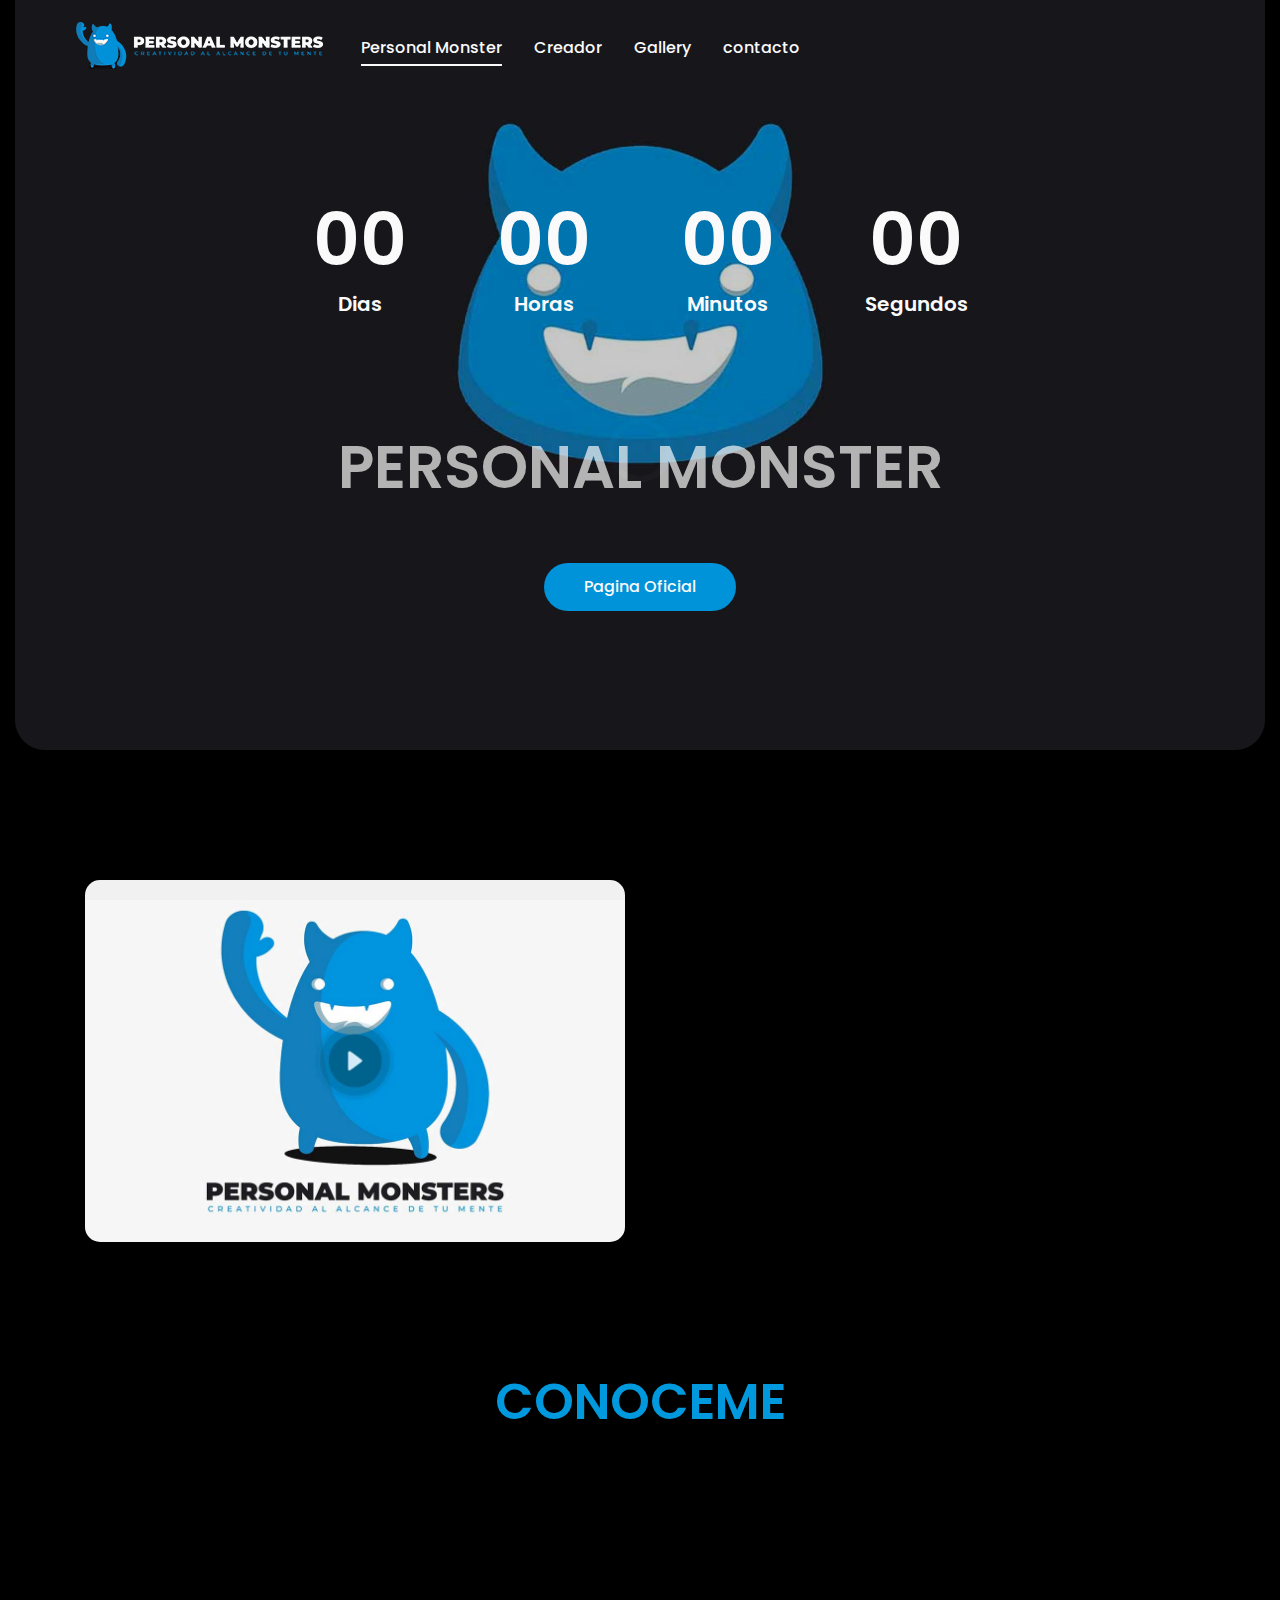
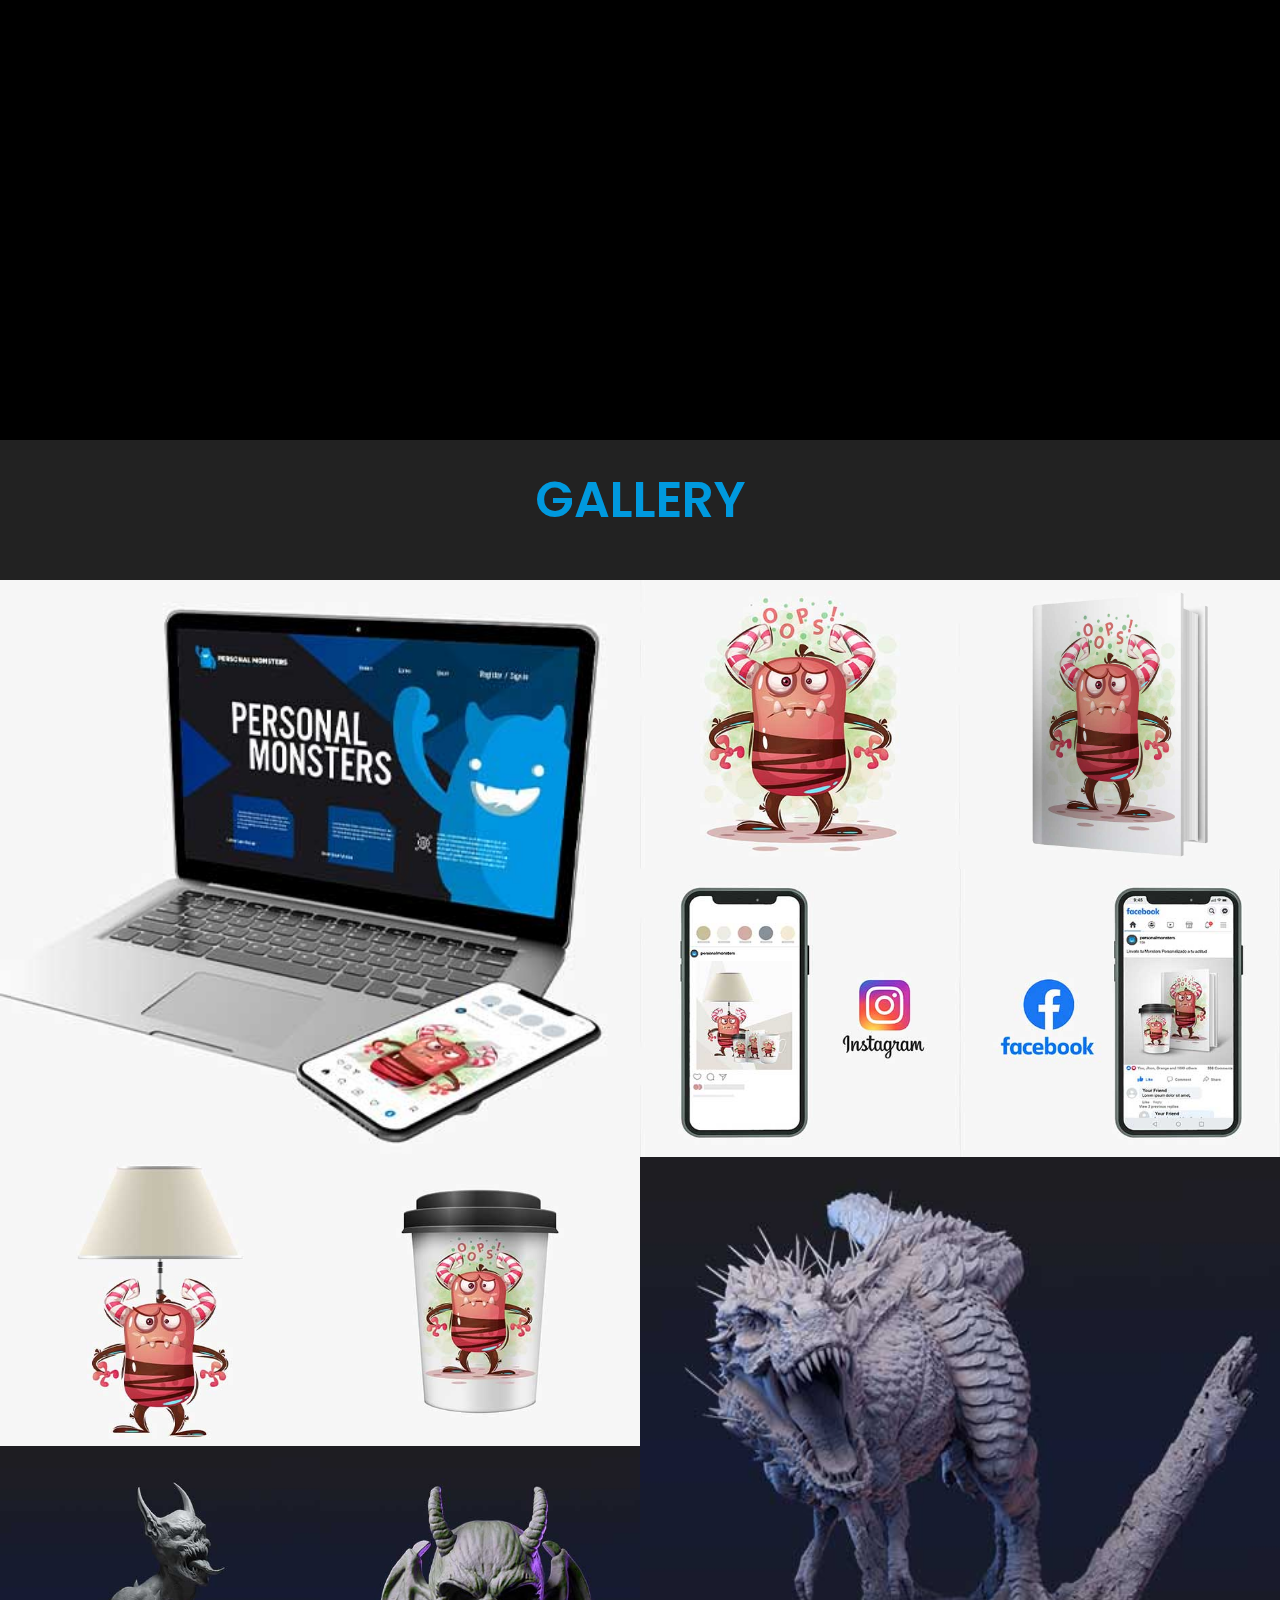
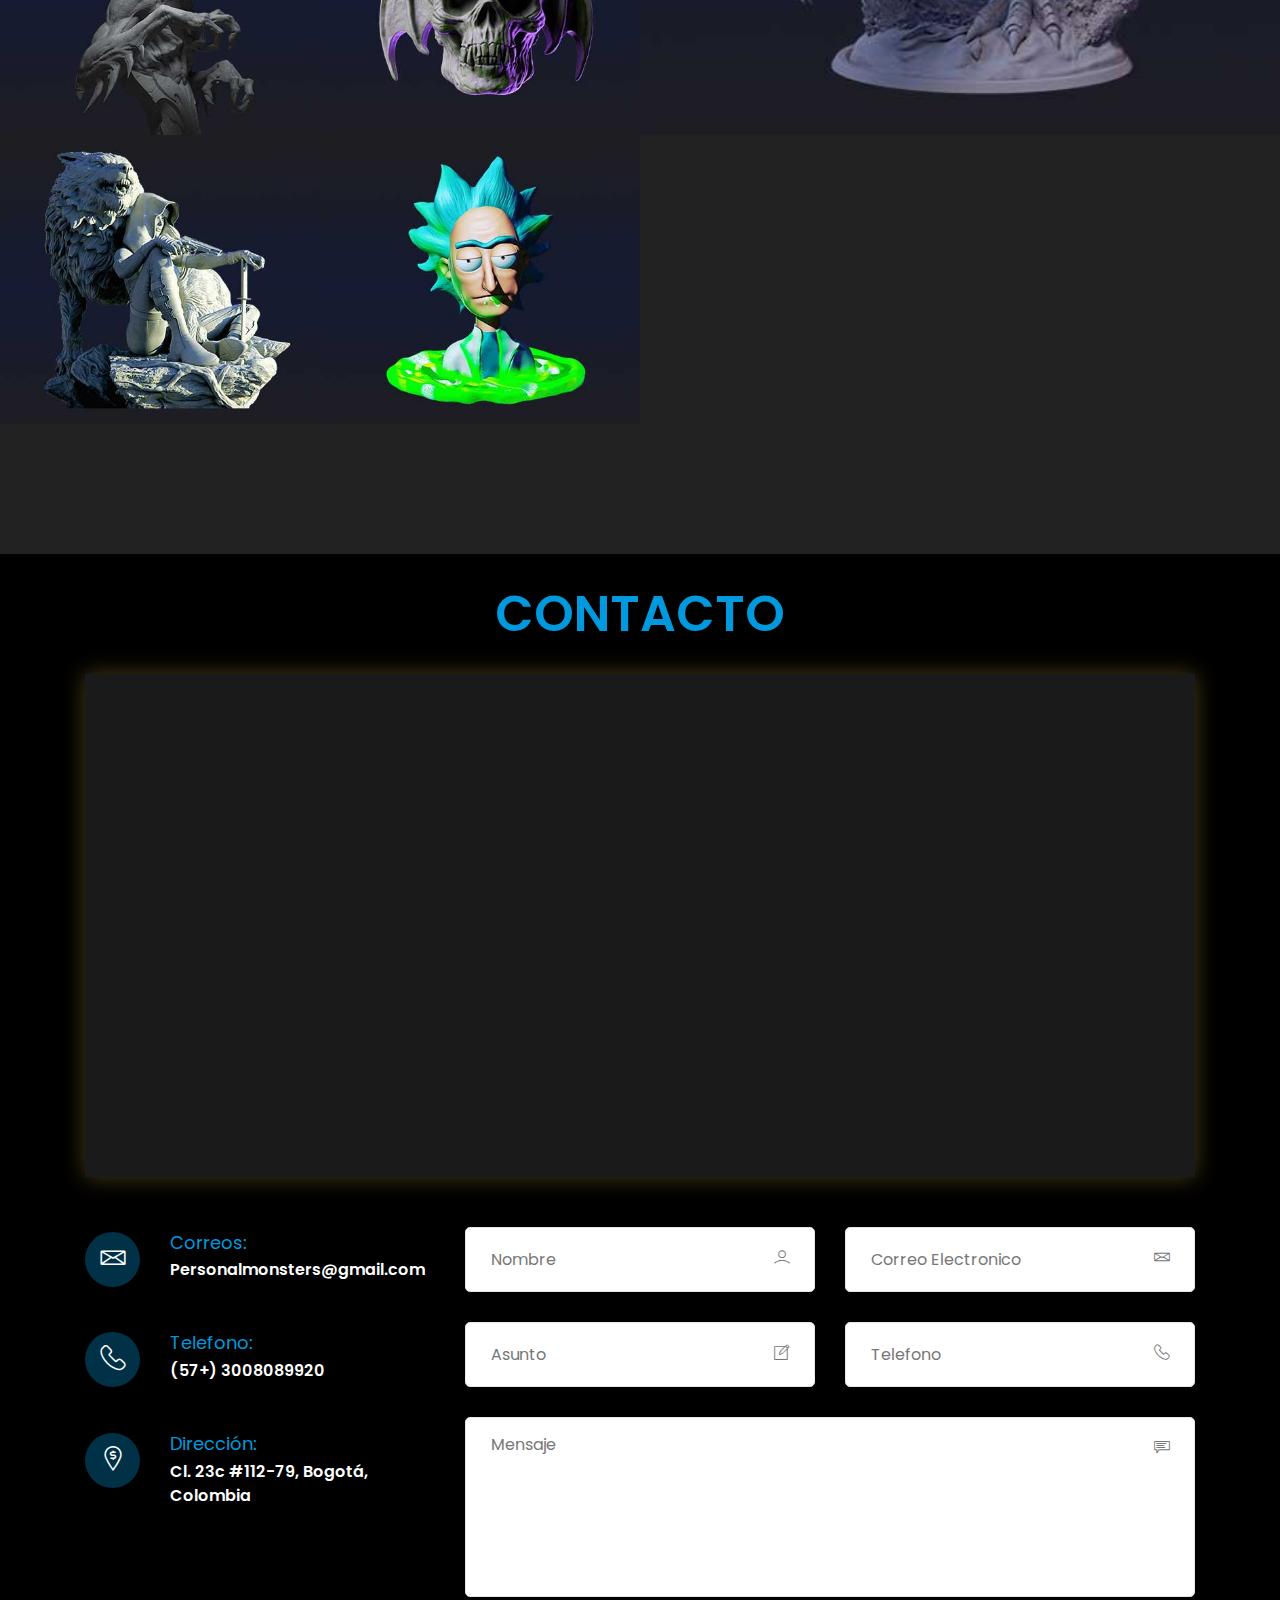
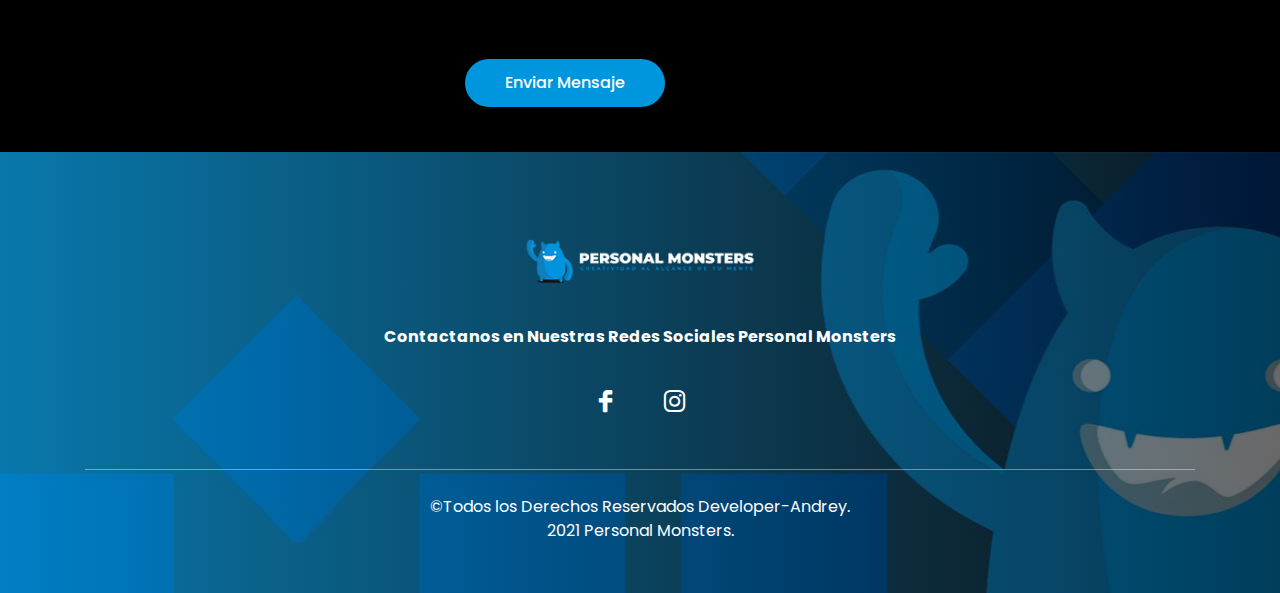
<file: index.html>
<!doctype html>
<html lang="es">

<head>

    <!--====== Meta tags ======-->
    <meta charset="utf-8">
    <meta http-equiv="x-ua-compatible" content="ie=edge">
    <meta name="description" content="">
    <meta name="viewport" content="width=device-width, initial-scale=1, shrink-to-fit=no">

    <!--====== Title ======-->
    <title>PERSONAL MONSTERS</title>

    <!--====== Favicon Icon ======-->
    <link rel="shortcut icon" href="assets/images/favicon.png" type="image/png">

    <!--====== Bootstrap css ======-->
    <link rel="stylesheet" href="assets/css/bootstrap.min.css">

    <!--====== Flaticon scss ======-->
    <link rel="stylesheet" href="assets/css/flaticon.css">

    <!--====== Line Icons css ======-->
    <link rel="stylesheet" href="assets/css/LineIcons.css">

    <!--====== IcoMoon css ======-->
    <link rel="stylesheet" href="assets/css/icomoon.css">

    <!--====== Animate css ======-->
    <link rel="stylesheet" href="assets/css/animate.css">

    <!--====== Magnific Popup css ======-->
    <link rel="stylesheet" href="assets/css/magnific-popup.css">

    <!--====== Slick css ======-->
    <link rel="stylesheet" href="assets/css/slick.css">

    <!--====== Default css ======-->
    <link rel="stylesheet" href="assets/css/default.css">

    <!--====== Glightbox css ======-->
    <link rel="stylesheet" href="assets/css/glightbox.min.css">

    <!--====== Owl css ======-->
    <link rel="stylesheet" href="assets/css/owl.css">

    <!--====== Style css ======-->
    <link rel="stylesheet" href="assets/css/style.css">


</head>

<body>

    <!--====== PRELOADER PART START ======-->

    <div class="preloader">
        <div class="loader">
            <div class="ytp-spinner">
                <div class="ytp-spinner-container">
                    <div class="ytp-spinner-rotator">
                        <div class="ytp-spinner-left">
                            <div class="ytp-spinner-circle"></div>
                        </div>
                        <div class="ytp-spinner-right">
                            <div class="ytp-spinner-circle"></div>
                        </div>
                    </div>
                </div>
            </div>
        </div>
    </div>

    <!--====== PRELOADER PART ENDS ======-->

    <!--====== HEADER PART START ======-->

    <header class="header-area">
        <div class="navbar-area navbar-two">
            <div class="container">
                <div class="row">
                    <div class="">
                        <nav class="navbar navbar-expand-lg">
                            <a class="navbar-brand" href="index.html">
                                <img src="assets/images/Icono-personal.png" alt="Logo">
                            </a>

                            <button class="navbar-toggler" type="button" data-toggle="collapse" data-target="#navbarTwo"
                                aria-controls="navbarTwo" aria-expanded="false" aria-label="Toggle navigation">
                                <span class="toggler-icon"></span>
                                <span class="toggler-icon"></span>
                                <span class="toggler-icon"></span>
                            </button>

                            <div class="collapse navbar-collapse sub-menu-bar" id="navbarTwo">
                                <ul class="navbar-nav m-auto">
                                    <li class="nav-item active">
                                        <a class="page-scroll" href="#home">Personal Monster</a>
                                    </li>
                                    <li class="nav-item">
                                        <a class="page-scroll" href="#team">Creador</a>
                                    </li>
                                    <li class="nav-item">
                                        <a class="page-scroll" href="#gallery">Gallery</a>
                                    </li>
                                    <li class="nav-item">
                                        <a class="page-scroll" href="#contact">contacto</a>
                                    </li>
                                </ul>
                            </div>

                        </nav> <!-- navbar -->
                    </div>
                </div> <!-- row -->
            </div> <!-- container -->
        </div>

        <div id="home" class="header-content-area bg_cover d-flex align-items-center"
            style="background-image: url(assets/images/header-bg.jpg)">
            <div class="container">
                <div class="row justify-content-center">
                    <div class="col-lg-10">
                        <div data-countdown="2022/12/08"></div>

                        <div class="header-content text-center">
                            <h2 class="header-title">Personal Monster</h2>

                            <ul class="header-btn">
                                <li><a class="main-btn" href="https://dark-monster.netlify.app/">Pagina Oficial</a></li>
                            </ul>
                        </div> <!-- header content -->
                    </div>
                </div> <!-- row -->
            </div> <!-- container -->
        </div> <!-- header content -->
    </header>

    <!--====== HEADER PART ENDS ======-->

    <!--====== WELCOME PART START ======-->

    <section id="welcome" class="welcome-area pb-130 pt-80">
        <div class="container">
            <div class="row align-items-center">
                <div class="col-lg-6">
                    <div class="welcome-image video-box mt-50 wow fadeInLeft" data-wow-duration="2s">
                        <a href="https://youtu.be/EezQYc_EzmI" class="video-lightbox" data-gall="video-item">
                            <img src="assets/images/gallery-6.jpg" alt="" class="img-fluid ">
                        </a>
                    </div> <!-- welcome image -->
                </div>
                <div class="col-lg-6">
                    <div class="welcome-content mt-45 wow fadeInRight" data-wow-duration="2s">
                        <div class="section-title">
                            <h2 class="title">¡Bienvenidos!</h2>
                        </div> <!-- section title -->

                        <p class="text mt-30">Te damos la Bienvenida a Personal Monster donde nos encargaremos de hacer
                            realidad tus sueños, Sorprende a ese ser querido con un gran regalo de Personal
                            Monsters.<br> <br> Te ofrecemos productos únicos e innovadores a tu estilo con el mejor
                            precio solo para
                            ti.</p>
                    </div> <!-- WELCOME content -->
                </div>
            </div> <!-- row -->
        </div> <!-- container -->
    </section>

    <!--====== WELCOME PART ENDS ======-->

    <!--====== EXPOCITORS TEAM START ======-->

    <section id="team" class="team-area pt- pb-130">
        <div class="container">
            <div class="row justify-content-center">
                <div class="col-lg-8">
                    <div class="section-title text-center pb-50">
                        <h2 class="title">CONOCEME</h2>

                    </div> <!-- section title -->
                </div>
            </div> <!-- row -->
            <div class="row team-active">
                <div class="col-lg-12 col-sm-12">
                    <div class="single-team text-center mt-30 wow fadeIn" data-wow-duration="1s" data-wow-delay="0s">
                        <div class="team-image">
                            <img src="assets/images/team-1.jpg" alt="Team">
                        </div>
                        <div class="team-content">
                            <div class="team-social">
                                <ul class="social">
                                    <li><a href="https://m.facebook.com/Marco.Andrey08" target="_blank"><i
                                                class="lni-facebook-filled"></i></a></li>
                                    <li><a href="https://twitter.com/Marko_Andrey" target="_blank"><i
                                                class="lni-twitter-original"></i></a></li>
                                    <li><a href="https://www.linkedin.com/in/marco-andrey/" target="_blank"><i
                                                class="lni-linkedin-original"></i></a></li>
                                    <li><a href="https://www.instagram.com/marko_andrey/" target="_blank"><i
                                                class="lni lni-instagram-filled"></i></a></li>
                                </ul>
                            </div>
                            <div class="lower-content">
                                <h4 class="team-name"><a href="#popup_1" class="ts-image-popup">Marco Andrey</a></h4>
                                <span class="sub-title">Diseñador Gráfico - Developer </span>
                            </div>

                            <div id="popup_1" class="popup-content ts-speaker-popup mfp-hide">

                                <div class="row" style="align-items: center;">

                                    <!-- Image Column -->
                                    <div class="image-column col-lg-4 col-md-4 col-sm-12">
                                        <div>
                                            <div class="image">
                                                <img src="assets/images/user-photo.jpg" alt="">
                                            </div>
                                        </div>
                                    </div>

                                    <!-- Content Column -->
                                    <div class="content-column col-lg-6 col-md-8 col-sm-12">
                                        <div>
                                            <h3>Marco Andrey</h3>
                                            <span class="speakder-designation">Colombia</span>
                                            <div class="descripcion"><strong>Diseñador Grafico y Desarrollador
                                                    Web</strong><br><br>
                                                Profesional en Diseño en Comunicación Gráfica apasionado por la
                                                creación, innovación, y el mundo digital. Enfocado en el diseño web y el
                                                desarrollo web (Front end), diseño de piezas publicitarias, videos y
                                                animaciones, prototipado UX/UI, manejo de redes sociales, retoque
                                                digital y administración de desarrollo de páginas web, técnicas de
                                                expresión gráfica, tecnologías computacionales, soluciones visuales
                                                óptimas a los problemas de la comunicación gráfica y publicitaria.
                                            </div>
                                        </div>
                                    </div>

                                </div>

                            </div>
                        </div>
                    </div> <!-- single team -->
                </div>

            </div> <!-- row -->

        </div> <!-- container -->
    </section>

    <!--====== GALLERY PART START ======-->

    <section id="gallery" class="event-gallery pt-30 pb-130 black-bg">
        <div class="container">
            <div class="row justify-content-center">
                <div class="col-lg-8">
                    <div class="section-title text-center pb-50">
                        <h2 class="title">GALLERY</h2>
                    </div> <!-- section title -->
                </div>
            </div> <!-- row -->
        </div> <!-- container -->
        <div class="row no-gutters">
            <div class="col-lg-6">
                <div class="single-gallery">
                    <div class="gallery-image">
                        <img src="assets/images/gallery-3.jpg" alt="Gallery">
                    </div>
                    <div class="gallery-content">
                        <a class="image-popup" href="assets/images/gallery-3.jpg"><i class="icon-Icono"></i></a>
                    </div>
                </div> <!-- single gallery -->
            </div>
            <div class="col-lg-6">
                <div class="row no-gutters">
                    <div class="col-sm-6">
                        <div class="single-gallery">
                            <div class="gallery-image">
                                <img src="assets/images/gallery-2.jpg" alt="Gallery">
                            </div>
                            <div class="gallery-content">
                                <a class="image-popup" href="assets/images/gallery-2.jpg"><i class="icon-Icono"></i></a>
                            </div>
                        </div> <!-- single gallery -->
                    </div>
                    <div class="col-sm-6">
                        <div class="single-gallery">
                            <div class="gallery-image">
                                <img src="assets/images/gallery-1.jpg" alt="Gallery">
                            </div>
                            <div class="gallery-content">
                                <a class="image-popup" href="assets/images/gallery-1.jpg"><i class="icon-Icono"></i></a>
                            </div>
                        </div> <!-- single gallery -->
                    </div>
                    <div class="col-sm-6">
                        <div class="single-gallery">
                            <div class="gallery-image">
                                <img src="assets/images/gallery-4.jpg" alt="Gallery">
                            </div>
                            <div class="gallery-content">
                                <a class="image-popup" href="assets/images/gallery-4.jpg"><i class="icon-Icono"></i></a>
                            </div>
                        </div> <!-- single gallery -->
                    </div>
                    <div class="col-sm-6">
                        <div class="single-gallery">
                            <div class="gallery-image">
                                <img src="assets/images/gallery-5.jpg" alt="Gallery">
                            </div>
                            <div class="gallery-content">
                                <a class="image-popup" href="assets/images/gallery-5.jpg"><i class="icon-Icono"></i></a>
                            </div>
                        </div> <!-- single gallery -->
                    </div>
                </div> <!-- row -->
            </div>

            <div class="col-lg-6">
                <div class="row no-gutters">
                    <div class="col-sm-6">
                        <div class="single-gallery">
                            <div class="gallery-image">
                                <img src="assets/images/gallery-7.jpg" alt="Gallery">
                            </div>
                            <div class="gallery-content">
                                <a class="image-popup" href="assets/images/gallery-7.jpg"><i class="icon-Icono"></i></a>
                            </div>
                        </div> <!-- single gallery -->
                    </div>
                    <div class="col-sm-6">
                        <div class="single-gallery">
                            <div class="gallery-image">
                                <img src="assets/images/gallery-8.jpg" alt="Gallery">
                            </div>
                            <div class="gallery-content">
                                <a class="image-popup" href="assets/images/gallery-8.jpg"><i class="icon-Icono"></i></a>
                            </div>
                        </div> <!-- single gallery -->
                    </div>
                    <div class="col-sm-6">
                        <div class="single-gallery">
                            <div class="gallery-image">
                                <img src="assets/images/gallery-13.jpg" alt="Gallery">
                            </div>
                            <div class="gallery-content">
                                <a class="image-popup" href="assets/images/gallery-13.jpg"><i
                                        class="icon-Icono"></i></a>
                            </div>
                        </div> <!-- single gallery -->
                    </div>
                    <div class="col-sm-6">
                        <div class="single-gallery">
                            <div class="gallery-image">
                                <img src="assets/images/gallery-11.jpg" alt="Gallery">
                            </div>
                            <div class="gallery-content">
                                <a class="image-popup" href="assets/images/gallery-11.jpg"><i
                                        class="icon-Icono"></i></a>
                            </div>
                        </div> <!-- single gallery -->
                    </div>
                    <div class="col-sm-6">
                        <div class="single-gallery">
                            <div class="gallery-image">
                                <img src="assets/images/gallery-12.jpg" alt="Gallery">
                            </div>
                            <div class="gallery-content">
                                <a class="image-popup" href="assets/images/gallery-12.jpg"><i
                                        class="icon-Icono"></i></a>
                            </div>
                        </div> <!-- single gallery -->
                    </div>
                    <div class="col-sm-6">
                        <div class="single-gallery">
                            <div class="gallery-image">
                                <img src="assets/images/gallery-14.jpg" alt="Gallery">
                            </div>
                            <div class="gallery-content">
                                <a class="image-popup" href="assets/images/gallery-14.jpg"><i
                                        class="icon-Icono"></i></a>
                            </div>
                        </div> <!-- single gallery -->
                    </div>
                </div> <!-- row -->
            </div>

            <div class="col-lg-6">
                <div class="single-gallery">
                    <div class="gallery-image">
                        <img src="assets/images/gallery-10.jpg" alt="Gallery">
                    </div>
                    <div class="gallery-content">
                        <a class="image-popup" href="assets/images/gallery-10.jpg"><i class="icon-Icono"></i></a>
                    </div>
                </div> <!-- single gallery -->
            </div>








        </div> <!-- row -->
    </section>

    <!--====== GALLERY PART ENDS ======-->

    <!--====== CONTACT PART START ======-->

    <section id="contact" class="contact-area pt-30 pb-45">
        <div class="container">
            <div class="row justify-content-center">
                <div class="col-lg-8">
                    <div class="section-title text-center">
                        <h2 class="title">CONTACTO</h2>
                    </div> <!-- section title -->
                </div>
            </div> <!-- row -->

            <div class="row">
                <div class="col-lg-12">
                    <div class="contact-map pt-30">
                        <div class="gmap_canvas">
                            <iframe
                                src="https://www.google.com/maps/embed?pb=!1m18!1m12!1m3!1d809.0150024596248!2d-74.1454437708486!3d4.687990736405598!2m3!1f0!2f0!3f0!3m2!1i1024!2i768!4f13.1!3m3!1m2!1s0x8e3f9c95789293fd%3A0xca459547992d3432!2sCl.%2023c%20%23112-79%2C%20Bogot%C3%A1!5e1!3m2!1ses-419!2sco!4v1635349848431!5m2!1ses-419!2sco"
                                width="600" height="450" style="border:0;" allowfullscreen="" loading="lazy"></iframe>
                        </div>
                    </div> <!-- contact map -->
                </div>
            </div> <!-- row -->

            <div class="row">
                <div class="col-lg-4">
                    <div class="contact-info pt-30">
                        <ul>
                            <li>
                                <div class="single-info d-flex mt-25">
                                    <div class="info-icon">
                                        <i class="lni-envelope"></i>
                                    </div>
                                    <div class="info-content media-body">
                                        <h6 class="info-title">Correos: </h6>
                                        <p class="text">Personalmonsters@gmail.com</p>
                                    </div>
                                </div> <!-- single info -->
                            </li>

                            <li>
                                <div class="single-info d-flex mt-25">
                                    <div class="info-icon">
                                        <i class="lni-phone-handset"></i>
                                    </div>
                                    <div class="info-content media-body">
                                        <h6 class="info-title">Telefono:</h6>
                                        <p class="text">(57+) 3008089920</p>
                                    </div>
                                </div> <!-- single info -->
                            </li>
                            <li>
                                <div class="single-info d-flex mt-25">
                                    <div class="info-icon">
                                        <i class="lni-money-location"></i>
                                    </div>
                                    <div class="info-content media-body">
                                        <h6 class="info-title">Dirección:</h6>
                                        <p class="text">Cl. 23c #112-79, Bogotá, Colombia</p>
                                    </div>
                                </div> <!-- single info -->
                            </li>
                        </ul>
                    </div> <!-- contact info -->
                </div>



                <div class="col-lg-8">
                    <div class="contact-form pt-20">
                        <form id="contact-form" action="#" method="post">
                            <div class="row">
                                <div class="col-md-6">
                                    <div class="single-form">
                                        <input type="text" name="name" placeholder="Nombre" required>
                                        <i class="lni-user"></i>
                                    </div> <!-- single form -->
                                </div>
                                <div class="col-md-6">
                                    <div class="single-form">
                                        <input type="email" name="email" placeholder="Correo Electronico" required>
                                        <i class="lni-envelope"></i>
                                    </div> <!-- single form -->
                                </div>
                                <div class="col-md-6">
                                    <div class="single-form">
                                        <input type="text" name="subject" placeholder="Asunto" required>
                                        <i class="lni-pencil-alt"></i>
                                    </div> <!-- single form -->
                                </div>
                                <div class="col-md-6">
                                    <div class="single-form">
                                        <input type="text" name="number" placeholder="Telefono" required>
                                        <i class="lni-phone-handset"></i>
                                    </div> <!-- single form -->
                                </div>
                                <div class="col-md-12">
                                    <div class="single-form">
                                        <textarea name="message" placeholder="Mensaje" required></textarea>
                                        <i class="lni-comment-alt"></i>
                                    </div> <!-- single form -->
                                </div>
                                <p class="form-message"></p>
                                <div class="col-md-12">
                                    <div class="single-form">
                                        <button type="submit" class="main-btn main-btn-2">Enviar Mensaje</button>
                                    </div> <!-- single form -->
                                </div>
                            </div> <!-- row -->
                        </form>
                    </div> <!-- contact form -->
                </div>
            </div> <!-- row -->
        </div> <!-- container -->
    </section>

    <!--====== CONTACT PART ENDS ======-->

    <!--====== FOOTER PART START ======-->

    <!--====== FOOTER PART START ======-->

    <section id="footer" class="footer-area bg_cover">

        <div class="footer-widget">
            <div class="container">
                <div class="widget  pt-40 pb-40">
                    <div class="row">
                        <div class="col-lg-12">
                            <div class="footer-contact mt-40">
                                <div class="logo-area"><a class="logo" href="#"><img
                                            src="assets/images/Icono-personal.png" alt=""></a>
                                </div>
                                <p class="text"><b>Contactanos en Nuestras Redes Sociales Personal Monsters</b></p>
                                <ul class="social">
                                    <li><a href=""><i class="lni-facebook-filled"></i></a></li>
                                    <li><a href=""><i class="lni-instagram-original"></i></a></li>
                                </ul>
                            </div>
                        </div>
                    </div> <!-- row -->
                </div> <!-- widget -->
            </div> <!-- container -->
        </div> <!-- footer widget -->

        <div class="footer-copyright">
            <div class="container">
                <div class="row">
                    <div class="col-lg-12">
                        <div class="copyright text-center">
                            <p class="text">&copy;Todos los Derechos Reservados Developer-Andrey. <br> <a href="#"
                                    rel="nofollow"> 2021
                                    Personal Monsters.</a></p>
                        </div> <!-- copyright -->
                    </div>
                </div> <!-- row -->
            </div> <!-- container -->
        </div> <!-- container -->
    </section>

    <!--====== FOOTER PART ENDS ======-->


    <!--====== jquery js ======-->
    <script src="assets/js/vendor/modernizr-3.6.0.min.js"></script>
    <script src="assets/js/vendor/jquery-1.12.4.min.js"></script>

    <!--====== Bootstrap js ======-->
    <script src="assets/js/bootstrap.min.js"></script>
    <script src="assets/js/popper.min.js"></script>

    <!--====== Counter Up js ======-->
    <script src="assets/js/waypoints.min.js"></script>
    <script src="assets/js/jquery.counterup.min.js"></script>

    <!--====== Slick js ======-->
    <script src="assets/js/slick.min.js"></script>

    <!--====== Magnific Popup js ======-->
    <script src="assets/js/jquery.magnific-popup.min.js"></script>

    <!--====== Scrolling Nav js ======-->
    <script src="assets/js/jquery.easing.min.js"></script>
    <script src="assets/js/scrolling-nav.js"></script>

    <!--====== Countdown js ======-->
    <script src="assets/js/jquery.countdown.min.js"></script>

    <!--====== wow js ======-->
    <script src="assets/js/wow.min.js"></script>

    <!--====== Ajax Contact js ======-->
    <script src="assets/js/ajax-contact.js"></script>

    <!--======  Glightbox js ======-->
    <script src="assets/js/glightbox.min.js"></script>

    <!--======  Owljs ======-->
    <script src="assets/js/owl.js"></script>

    <!--====== Main js ======-->
    <script src="assets/js/main.js"></script>

</body>

</html>
</file>
<file: assets/css/flaticon.css>
@font-face {
    font-family: "flaticon";
    src: url("../fonts/Flaticon.eot") format("truetype"),
url("../fonts/Flaticon.woff") format("woff"),
url("../fonts/Flaticon.woff2") format("woff2"),
url("../fonts/Flaticon.eot") format("embedded-opentype"),
url("../fonts/Flaticon.svg") format("svg");
}

i[class^="flaticon-"]:before, i[class*=" flaticon-"]:before {
    font-family: flaticon !important;
    font-style: normal;
    font-weight: normal !important;
    font-variant: normal;
    text-transform: none;
    line-height: 1;
    -webkit-font-smoothing: antialiased;
    -moz-osx-font-smoothing: grayscale;
}

.flaticon-certificate:before {
    content: "\f101";
}
.flaticon-talk:before {
    content: "\f102";
}
.flaticon-man:before {
    content: "\f103";
}
</file>
<file: assets/css/icomoon.css>
@font-face {
  font-family: 'icomoon';
  src:  url('../fonts/icomoon.eot');
  src:  url('../fonts/icomoon.eot') format('embedded-opentype'),
    url('../fonts/icomoon.ttf') format('truetype'),
    url('../fonts/icomoon.woff') format('woff'),
    url('../fonts/icomoon.svg') format('svg');
  font-weight: normal;
  font-style: normal;
  font-display: block;
}

[class^="icon-"], [class*=" icon-"] {
  /* use !important to prevent issues with browser extensions that change fonts */
  font-family: 'icomoon' !important;
  speak: never;
  font-style: normal;
  font-weight: normal;
  font-variant: normal;
  text-transform: none;
  line-height: 1;

  /* Better Font Rendering =========== */
  -webkit-font-smoothing: antialiased;
  -moz-osx-font-smoothing: grayscale;
}

.icon-Icono:before {
  content: "\e900";
}
.icon-happy2:before {
  content: "\e9e0";
}
</file>
<file: assets/css/default.css>
/* Deafult Margin & Padding */
/*-- Margin Top --*/
.mt-5 {
	margin-top: 5px;
}
.mt-10 {
	margin-top: 10px;
}
.mt-15 {
	margin-top: 15px;
}
.mt-20 {
	margin-top: 20px;
}
.mt-25 {
	margin-top: 25px;
}
.mt-30 {
	margin-top: 30px;
}
.mt-35 {
	margin-top: 35px;
}
.mt-40 {
	margin-top: 40px;
}
.mt-45 {
	margin-top: 45px;
}
.mt-50 {
	margin-top: 50px;
}
.mt-55 {
	margin-top: 55px;
}
.mt-60 {
	margin-top: 60px;
}
.mt-65 {
	margin-top: 65px;
}
.mt-70 {
	margin-top: 70px;
}
.mt-75 {
	margin-top: 75px;
}
.mt-80 {
	margin-top: 80px;
}
.mt-85 {
	margin-top: 85px;
}
.mt-90 {
	margin-top: 90px;
}
.mt-95 {
	margin-top: 95px;
}
.mt-100 {
	margin-top: 100px;
}
.mt-105 {
	margin-top: 105px;
}
.mt-110 {
	margin-top: 110px;
}
.mt-115 {
	margin-top: 115px;
}
.mt-120 {
	margin-top: 120px;
}
.mt-125 {
	margin-top: 125px;
}
.mt-130 {
	margin-top: 130px;
}
.mt-135 {
	margin-top: 135px;
}
.mt-140 {
	margin-top: 140px;
}
.mt-145 {
	margin-top: 145px;
}
.mt-150 {
	margin-top: 150px;
}
.mt-155 {
	margin-top: 155px;
}
.mt-160 {
	margin-top: 160px;
}
.mt-165 {
	margin-top: 165px;
}
.mt-170 {
	margin-top: 170px;
}
.mt-175 {
	margin-top: 175px;
}
.mt-180 {
	margin-top: 180px;
}
.mt-185 {
	margin-top: 185px;
}
.mt-190 {
	margin-top: 190px;
}
.mt-195 {
	margin-top: 195px;
}
.mt-200 {
	margin-top: 200px;
}
/*-- Margin Bottom --*/

.mb-5 {
	margin-bottom: 5px;
}
.mb-10 {
	margin-bottom: 10px;
}
.mb-15 {
	margin-bottom: 15px;
}
.mb-20 {
	margin-bottom: 20px;
}
.mb-25 {
	margin-bottom: 25px;
}
.mb-30 {
	margin-bottom: 30px;
}
.mb-35 {
	margin-bottom: 35px;
}
.mb-40 {
	margin-bottom: 40px;
}
.mb-45 {
	margin-bottom: 45px;
}
.mb-50 {
	margin-bottom: 50px;
}
.mb-55 {
	margin-bottom: 55px;
}
.mb-60 {
	margin-bottom: 60px;
}
.mb-65 {
	margin-bottom: 65px;
}
.mb-70 {
	margin-bottom: 70px;
}
.mb-75 {
	margin-bottom: 75px;
}
.mb-80 {
	margin-bottom: 80px;
}
.mb-85 {
	margin-bottom: 85px;
}
.mb-90 {
	margin-bottom: 90px;
}
.mb-95 {
	margin-bottom: 95px;
}
.mb-100 {
	margin-bottom: 100px;
}
.mb-105 {
	margin-bottom: 105px;
}
.mb-110 {
	margin-bottom: 110px;
}
.mb-115 {
	margin-bottom: 115px;
}
.mb-120 {
	margin-bottom: 120px;
}
.mb-125 {
	margin-bottom: 125px;
}
.mb-130 {
	margin-bottom: 130px;
}
.mb-135 {
	margin-bottom: 135px;
}
.mb-140 {
	margin-bottom: 140px;
}
.mb-145 {
	margin-bottom: 145px;
}
.mb-150 {
	margin-bottom: 150px;
}
.mb-155 {
	margin-bottom: 155px;
}
.mb-160 {
	margin-bottom: 160px;
}
.mb-165 {
	margin-bottom: 165px;
}
.mb-170 {
	margin-bottom: 170px;
}
.mb-175 {
	margin-bottom: 175px;
}
.mb-180 {
	margin-bottom: 180px;
}
.mb-185 {
	margin-bottom: 185px;
}
.mb-190 {
	margin-bottom: 190px;
}
.mb-195 {
	margin-bottom: 195px;
}
.mb-200 {
	margin-bottom: 200px;
}
/*-- margin left --*/
.ml-5 {
	margin-left: 5px;
}
.ml-10 {
	margin-left: 10px;
}
.ml-15 {
	margin-left: 15px;
}
.ml-20 {
	margin-left: 20px;
}
.ml-25 {
	margin-left: 25px;
}
.ml-30 {
	margin-left: 30px;
}
.ml-35 {
	margin-left: 35px;
}
.ml-40 {
	margin-left: 40px;
}
.ml-45 {
	margin-left: 45px;
}
.ml-50 {
	margin-left: 50px;
}
.ml-55 {
	margin-left: 55px;
}
.ml-60 {
	margin-left: 60px;
}
.ml-65 {
	margin-left: 65px;
}
.ml-70 {
	margin-left: 70px;
}
.ml-75 {
	margin-left: 75px;
}
.ml-80 {
	margin-left: 80px;
}
.ml-85 {
	margin-left: 85px;
}
.ml-90 {
	margin-left: 90px;
}
.ml-95 {
	margin-left: 95px;
}
.ml-100 {
	margin-left: 100px;
}
.ml-105 {
	margin-left: 105px;
}
.ml-110 {
	margin-left: 110px;
}
.ml-115 {
	margin-left: 115px;
}
.ml-120 {
	margin-left: 120px;
}
.ml-125 {
	margin-left: 125px;
}
.ml-130 {
	margin-left: 130px;
}
.ml-135 {
	margin-left: 135px;
}
.ml-140 {
	margin-left: 140px;
}
.ml-145 {
	margin-left: 145px;
}
.ml-150 {
	margin-left: 150px;
}
.ml-155 {
	margin-left: 155px;
}
.ml-160 {
	margin-left: 160px;
}
.ml-165 {
	margin-left: 165px;
}
.ml-170 {
	margin-left: 170px;
}
.ml-175 {
	margin-left: 175px;
}
.ml-180 {
	margin-left: 180px;
}
.ml-185 {
	margin-left: 185px;
}
.ml-190 {
	margin-left: 190px;
}
.ml-195 {
	margin-left: 195px;
}
.ml-200 {
	margin-left: 200px;
}
/*-- margin right --*/
.mr-5 {
	margin-right: 5px;
}
.mr-10 {
	margin-right: 10px;
}
.mr-15 {
	margin-right: 15px;
}
.mr-20 {
	margin-right: 20px;
}
.mr-25 {
	margin-right: 25px;
}
.mr-30 {
	margin-right: 30px;
}
.mr-35 {
	margin-right: 35px;
}
.mr-40 {
	margin-right: 40px;
}
.mr-45 {
	margin-right: 45px;
}
.mr-50 {
	margin-right: 50px;
}
.mr-55 {
	margin-right: 55px;
}
.mr-60 {
	margin-right: 60px;
}
.mr-65 {
	margin-right: 65px;
}
.mr-70 {
	margin-right: 70px;
}
.mr-75 {
	margin-right: 75px;
}
.mr-80 {
	margin-right: 80px;
}
.mr-85 {
	margin-right: 85px;
}
.mr-90 {
	margin-right: 90px;
}
.mr-95 {
	margin-right: 95px;
}
.mr-100 {
	margin-right: 100px;
}
.mr-105 {
	margin-right: 105px;
}
.mr-110 {
	margin-right: 110px;
}
.mr-115 {
	margin-right: 115px;
}
.mr-120 {
	margin-right: 120px;
}
.mr-125 {
	margin-right: 125px;
}
.mr-130 {
	margin-right: 130px;
}
.mr-135 {
	margin-right: 135px;
}
.mr-140 {
	margin-right: 140px;
}
.mr-145 {
	margin-right: 145px;
}
.mr-150 {
	margin-right: 150px;
}
.mr-155 {
	margin-right: 155px;
}
.mr-160 {
	margin-right: 160px;
}
.mr-165 {
	margin-right: 165px;
}
.mr-170 {
	margin-right: 170px;
}
.mr-175 {
	margin-right: 175px;
}
.mr-180 {
	margin-right: 180px;
}
.mr-185 {
	margin-right: 185px;
}
.mr-190 {
	margin-right: 190px;
}
.mr-195 {
	margin-right: 195px;
}
.mr-200 {
	margin-right: 200px;
}


/*-- Padding Top --*/

.pt-5 {
	padding-top: 5px;
}
.pt-10 {
	padding-top: 10px;
}
.pt-15 {
	padding-top: 15px;
}
.pt-20 {
	padding-top: 20px;
}
.pt-25 {
	padding-top: 25px;
}
.pt-30 {
	padding-top: 30px;
}
.pt-35 {
	padding-top: 35px;
}
.pt-40 {
	padding-top: 40px;
}
.pt-45 {
	padding-top: 45px;
}
.pt-50 {
	padding-top: 50px;
}
.pt-55 {
	padding-top: 55px;
}
.pt-60 {
	padding-top: 60px;
}
.pt-65 {
	padding-top: 65px;
}
.pt-70 {
	padding-top: 70px;
}
.pt-75 {
	padding-top: 75px;
}
.pt-80 {
	padding-top: 80px;
}
.pt-85 {
	padding-top: 85px;
}
.pt-90 {
	padding-top: 90px;
}
.pt-95 {
	padding-top: 95px;
}
.pt-100 {
	padding-top: 100px;
}
.pt-105 {
	padding-top: 105px;
}
.pt-110 {
	padding-top: 110px;
}
.pt-115 {
	padding-top: 115px;
}
.pt-120 {
	padding-top: 120px;
}
.pt-125 {
	padding-top: 125px;
}
.pt-130 {
	padding-top: 130px;
}
.pt-135 {
	padding-top: 135px;
}
.pt-140 {
	padding-top: 140px;
}
.pt-145 {
	padding-top: 145px;
}
.pt-150 {
	padding-top: 150px;
}
.pt-155 {
	padding-top: 155px;
}
.pt-160 {
	padding-top: 160px;
}
.pt-165 {
	padding-top: 165px;
}
.pt-170 {
	padding-top: 170px;
}
.pt-175 {
	padding-top: 175px;
}
.pt-180 {
	padding-top: 180px;
}
.pt-185 {
	padding-top: 185px;
}
.pt-190 {
	padding-top: 190px;
}
.pt-195 {
	padding-top: 195px;
}
.pt-200 {
	padding-top: 200px;
}
/*-- Padding Bottom --*/

.pb-5 {
	padding-bottom: 5px;
}
.pb-10 {
	padding-bottom: 10px;
}
.pb-15 {
	padding-bottom: 15px;
}
.pb-20 {
	padding-bottom: 20px;
}
.pb-25 {
	padding-bottom: 25px;
}
.pb-30 {
	padding-bottom: 30px;
}
.pb-35 {
	padding-bottom: 35px;
}
.pb-40 {
	padding-bottom: 40px;
}
.pb-45 {
	padding-bottom: 45px;
}
.pb-50 {
	padding-bottom: 50px;
}
.pb-55 {
	padding-bottom: 55px;
}
.pb-60 {
	padding-bottom: 60px;
}
.pb-65 {
	padding-bottom: 65px;
}
.pb-70 {
	padding-bottom: 70px;
}
.pb-75 {
	padding-bottom: 75px;
}
.pb-80 {
	padding-bottom: 80px;
}
.pb-85 {
	padding-bottom: 85px;
}
.pb-90 {
	padding-bottom: 90px;
}
.pb-95 {
	padding-bottom: 95px;
}
.pb-100 {
	padding-bottom: 100px;
}
.pb-105 {
	padding-bottom: 105px;
}
.pb-110 {
	padding-bottom: 110px;
}
.pb-115 {
	padding-bottom: 115px;
}
.pb-120 {
	padding-bottom: 120px;
}
.pb-125 {
	padding-bottom: 125px;
}
.pb-130 {
	padding-bottom: 130px;
}
.pb-135 {
	padding-bottom: 135px;
}
.pb-140 {
	padding-bottom: 140px;
}
.pb-145 {
	padding-bottom: 145px;
}
.pb-150 {
	padding-bottom: 150px;
}
.pb-155 {
	padding-bottom: 155px;
}
.pb-160 {
	padding-bottom: 160px;
}
.pb-165 {
	padding-bottom: 165px;
}
.pb-170 {
	padding-bottom: 170px;
}
.pb-175 {
	padding-bottom: 175px;
}
.pb-180 {
	padding-bottom: 180px;
}
.pb-185 {
	padding-bottom: 185px;
}
.pb-190 {
	padding-bottom: 190px;
}
.pb-195 {
	padding-bottom: 195px;
}
.pb-200 {
	padding-bottom: 200px;
}

/*-- Padding left --*/

.pl-0 {
	padding-left: 0px;
}
.pl-5 {
	padding-left: 5px;
}
.pl-10 {
	padding-left: 10px;
}
.pl-15 {
	padding-left: 15px;
}
.pl-20 {
	padding-left: 20px;
}
.pl-25 {
	padding-left: 25px;
}
.pl-30 {
	padding-left: 30px;
}
.pl-35 {
	padding-left: 35px;
}
.pl-40 {
	padding-left: 40px;
}
.pl-45 {
	padding-left: 45px;
}
.pl-50 {
	padding-left: 50px;
}
.pl-55 {
	padding-left: 55px;
}
.pl-60 {
	padding-left: 60px;
}
.pl-65 {
	padding-left: 65px;
}
.pl-70 {
	padding-left: 70px;
}
.pl-75 {
	padding-left: 75px;
}
.pl-80 {
	padding-left: 80px;
}
.pl-85 {
	padding-left: 85px;
}
.pl-90 {
	padding-left: 90px;
}
.pl-100 {
	padding-left: 100px;
}
.pl-105 {
	padding-left: 105px;
}
.pl-110 {
	padding-left: 110px;
}
.pl-115 {
	padding-left: 115px;
}
.pl-120 {
	padding-left: 120px;
}
.pl-125 {
	padding-left: 125px;
}
/*-- Padding right --*/

.pr-0 {
	padding-right: 0px;
}
.pr-5 {
	padding-right: 5px;
}
.pr-10 {
	padding-right: 10px;
}
.pr-15 {
	padding-right: 15px;
}
.pr-20 {
	padding-right: 20px;
}
.pr-25 {
	padding-right: 25px;
}
.pr-30 {
	padding-right: 30px;
}
.pr-35 {
	padding-right: 35px;
}
.pr-40 {
	padding-right: 40px;
}
.pr-45 {
	padding-right: 45px;
}
.pr-50 {
	padding-right: 50px;
}
.pr-55 {
	padding-right: 55px;
}
.pr-60 {
	padding-right: 60px;
}
.pr-65 {
	padding-right: 65px;
}
.pr-70 {
	padding-right: 70px;
}
.pr-75 {
	padding-right: 75px;
}
.pr-80 {
	padding-right: 80px;
}
.pr-85 {
	padding-right: 85px;
}
.pr-90 {
	padding-right: 90px;
}
.pr-95 {
	padding-right: 95px;
}
.pr-100 {
	padding-right: 100px;
}
.pr-105 {
	padding-right: 105px;
}
/* Background Color */

.gray-bg {
	background: #f5f8ff;
}
.white-bg {
	background: #fff;
}
.black-bg {
	background: #222;
}
/* Color */

.white {
	color: #fff;
}
.black {
	color: #222;
}
/* black overlay */

[data-overlay] {
	position: relative;
}
[data-overlay]::before {
	background: #000 none repeat scroll 0 0;
	content: "";
	height: 100%;
	left: 0;
	position: absolute;
	top: 0;
	width: 100%;
	z-index: 1;
}
[data-overlay="3"]::before {
	opacity: 0.3;
}
[data-overlay="4"]::before {
	opacity: 0.4;
}
[data-overlay="5"]::before {
	opacity: 0.5;
}
[data-overlay="6"]::before {
	opacity: 0.6;
}
[data-overlay="7"]::before {
	opacity: 0.7;
}
[data-overlay="8"]::before {
	opacity: 0.8;
}
[data-overlay="9"]::before {
	opacity: 0.9;
}
</file>
<file: assets/css/style.css>
/*----------------------------------------------------------------------------------

    CSS INDEX
    ===================

    01. Theme default CSS
	02. Header
    03. Hero
	04. Footer

-----------------------------------------------------------------------------------*/
/*===========================
    1. COMMON css 
===========================*/
@import url("https://fonts.googleapis.com/css?family=Poppins:400,500,600,700,800");


body {
  background-color: #000000;
  font-family: "Poppins", sans-serif;
  font-weight: normal;
  font-style: normal;
  color: #777777;
  overflow-x: hidden;
}

* {
  margin: 0;
  padding: 0;
  -webkit-box-sizing: border-box;
  -moz-box-sizing: border-box;
  box-sizing: border-box;
}

img {
  max-width: 100%;
}

a:focus,
input:focus,
textarea:focus,
button:focus {
  text-decoration: none;
  outline: none;
}

a:focus,
a:hover {
  text-decoration: none;
}

i,
span,
a {
  display: inline-block;
}

h1,
h2,
h3,
h4,
h5,
h6 {
  font-family: "Poppins", sans-serif;
  font-weight: 600;
  color: #0099de;
  margin: 0px;
}

h1 {
  font-size: 48px;
}

h2 {
  font-size: 36px;
}

h3 {
  font-size: 28px;
}

h4 {
  font-size: 22px;
}

h5 {
  font-size: 18px;
}

h6 {
  font-size: 16px;
}

ul,
ol {
  text-align: center;
  margin: 0px;
  padding: 0px;
  list-style-type: none;
}

p {
  font-size: 16px;
  font-weight: 400;
  line-height: 24px;
  color: #ffffff;
  margin: 0px;
}

.bg_cover {
  background-position: center center;
  background-size: cover;
  background-repeat: no-repeat;
  width: 100%;
  height: 100%;
}

/*===== All Button Style =====*/
.main-btn {
  display: inline-block;
  font-weight: 500;
  text-align: center;
  white-space: nowrap;
  vertical-align: middle;
  -webkit-user-select: none;
  -moz-user-select: none;
  -ms-user-select: none;
  user-select: none;
  padding: 0 40px;
  font-size: 16px;
  line-height: 48px;
  border-radius: 50px;
  color: #ffffff;
  cursor: pointer;
  z-index: 5;
  -webkit-transition: all 0.4s ease-out 0s;
  -moz-transition: all 0.4s ease-out 0s;
  -ms-transition: all 0.4s ease-out 0s;
  -o-transition: all 0.4s ease-out 0s;
  transition: all 0.4s ease-out 0s;
  background-color: #0096de;
  border: 0;
}

.main-btn:hover {
  background-color: #000000;
  color: #ffffff;
  -webkit-box-shadow: 0px 5px 29px 0px rgba(0, 0, 0, 0.25);
  -moz-box-shadow: 0px 5px 29px 0px rgba(0, 0, 0, 0.25);
  box-shadow: 0px 5px 29px 0px rgba(0, 0, 0, 0.25);
}

.main-btn.main-btn-2:hover {
  background-position: right center;
  color: #fff;
}

/*===== All Section Title Style =====*/
.section-title .title {
  font-size: 50px;
}

@media (max-width: 767px) {
  .section-title .title {
    font-size: 30px;
  }
}

.section-title .text {
  margin-top: 20px;
}

/*===== All Preloader Style =====*/
.preloader {
  /* Body Overlay */
  position: fixed;
  top: 0;
  left: 0;
  display: table;
  height: 100%;
  width: 100%;
  /* Change Background Color */
  background: rgb(0, 0, 0);
  z-index: 99999;
}

.preloader .loader {
  display: table-cell;
  vertical-align: middle;
  text-align: center;
}

.preloader .loader .ytp-spinner {
  position: absolute;
  left: 50%;
  top: 50%;
  width: 64px;
  margin-left: -32px;
  z-index: 18;
  pointer-events: none;
}

.preloader .loader .ytp-spinner .ytp-spinner-container {
  pointer-events: none;
  position: absolute;
  width: 100%;
  padding-bottom: 100%;
  top: 50%;
  left: 50%;
  margin-top: -50%;
  margin-left: -50%;
  -webkit-animation: ytp-spinner-linspin 1568.23529647ms linear infinite;
  -moz-animation: ytp-spinner-linspin 1568.23529647ms linear infinite;
  -o-animation: ytp-spinner-linspin 1568.23529647ms linear infinite;
  animation: ytp-spinner-linspin 1568.23529647ms linear infinite;
}

.preloader .loader .ytp-spinner .ytp-spinner-container .ytp-spinner-rotator {
  position: absolute;
  width: 100%;
  height: 100%;
  -webkit-animation: ytp-spinner-easespin 5332ms cubic-bezier(0.4, 0, 0.2, 1) infinite both;
  -moz-animation: ytp-spinner-easespin 5332ms cubic-bezier(0.4, 0, 0.2, 1) infinite both;
  -o-animation: ytp-spinner-easespin 5332ms cubic-bezier(0.4, 0, 0.2, 1) infinite both;
  animation: ytp-spinner-easespin 5332ms cubic-bezier(0.4, 0, 0.2, 1) infinite both;
}

.preloader .loader .ytp-spinner .ytp-spinner-container .ytp-spinner-rotator .ytp-spinner-left {
  position: absolute;
  top: 0;
  left: 0;
  bottom: 0;
  overflow: hidden;
  right: 50%;
}

.preloader .loader .ytp-spinner .ytp-spinner-container .ytp-spinner-rotator .ytp-spinner-right {
  position: absolute;
  top: 0;
  right: 0;
  bottom: 0;
  overflow: hidden;
  left: 50%;
}

.preloader .loader .ytp-spinner-circle {
  box-sizing: border-box;
  position: absolute;
  width: 200%;
  height: 100%;
  border-style: solid;
  /* Spinner Color */
  border-color: #0099de #0099de #e6e6e6;
  border-radius: 50%;
  border-width: 6px;
}

.preloader .loader .ytp-spinner-left .ytp-spinner-circle {
  left: 0;
  right: -100%;
  border-right-color: #e6e6e6;
  -webkit-animation: ytp-spinner-left-spin 1333ms cubic-bezier(0.4, 0, 0.2, 1) infinite both;
  -moz-animation: ytp-spinner-left-spin 1333ms cubic-bezier(0.4, 0, 0.2, 1) infinite both;
  -o-animation: ytp-spinner-left-spin 1333ms cubic-bezier(0.4, 0, 0.2, 1) infinite both;
  animation: ytp-spinner-left-spin 1333ms cubic-bezier(0.4, 0, 0.2, 1) infinite both;
}

.preloader .loader .ytp-spinner-right .ytp-spinner-circle {
  left: -100%;
  right: 0;
  border-left-color: #e6e6e6;
  -webkit-animation: ytp-right-spin 1333ms cubic-bezier(0.4, 0, 0.2, 1) infinite both;
  -moz-animation: ytp-right-spin 1333ms cubic-bezier(0.4, 0, 0.2, 1) infinite both;
  -o-animation: ytp-right-spin 1333ms cubic-bezier(0.4, 0, 0.2, 1) infinite both;
  animation: ytp-right-spin 1333ms cubic-bezier(0.4, 0, 0.2, 1) infinite both;
}

/* Preloader Animations */
@-webkit-keyframes ytp-spinner-linspin {
  to {
    -webkit-transform: rotate(360deg);
    -moz-transform: rotate(360deg);
    -ms-transform: rotate(360deg);
    -o-transform: rotate(360deg);
    transform: rotate(360deg);
  }
}

@keyframes ytp-spinner-linspin {
  to {
    -webkit-transform: rotate(360deg);
    -moz-transform: rotate(360deg);
    -ms-transform: rotate(360deg);
    -o-transform: rotate(360deg);
    transform: rotate(360deg);
  }
}

@-webkit-keyframes ytp-spinner-easespin {
  12.5% {
    -webkit-transform: rotate(135deg);
    -moz-transform: rotate(135deg);
    -ms-transform: rotate(135deg);
    -o-transform: rotate(135deg);
    transform: rotate(135deg);
  }

  25% {
    -webkit-transform: rotate(270deg);
    -moz-transform: rotate(270deg);
    -ms-transform: rotate(270deg);
    -o-transform: rotate(270deg);
    transform: rotate(270deg);
  }

  37.5% {
    -webkit-transform: rotate(405deg);
    -moz-transform: rotate(405deg);
    -ms-transform: rotate(405deg);
    -o-transform: rotate(405deg);
    transform: rotate(405deg);
  }

  50% {
    -webkit-transform: rotate(540deg);
    -moz-transform: rotate(540deg);
    -ms-transform: rotate(540deg);
    -o-transform: rotate(540deg);
    transform: rotate(540deg);
  }

  62.5% {
    -webkit-transform: rotate(675deg);
    -moz-transform: rotate(675deg);
    -ms-transform: rotate(675deg);
    -o-transform: rotate(675deg);
    transform: rotate(675deg);
  }

  75% {
    -webkit-transform: rotate(810deg);
    -moz-transform: rotate(810deg);
    -ms-transform: rotate(810deg);
    -o-transform: rotate(810deg);
    transform: rotate(810deg);
  }

  87.5% {
    -webkit-transform: rotate(945deg);
    -moz-transform: rotate(945deg);
    -ms-transform: rotate(945deg);
    -o-transform: rotate(945deg);
    transform: rotate(945deg);
  }

  to {
    -webkit-transform: rotate(1080deg);
    -moz-transform: rotate(1080deg);
    -ms-transform: rotate(1080deg);
    -o-transform: rotate(1080deg);
    transform: rotate(1080deg);
  }
}

@keyframes ytp-spinner-easespin {
  12.5% {
    -webkit-transform: rotate(135deg);
    -moz-transform: rotate(135deg);
    -ms-transform: rotate(135deg);
    -o-transform: rotate(135deg);
    transform: rotate(135deg);
  }

  25% {
    -webkit-transform: rotate(270deg);
    -moz-transform: rotate(270deg);
    -ms-transform: rotate(270deg);
    -o-transform: rotate(270deg);
    transform: rotate(270deg);
  }

  37.5% {
    -webkit-transform: rotate(405deg);
    -moz-transform: rotate(405deg);
    -ms-transform: rotate(405deg);
    -o-transform: rotate(405deg);
    transform: rotate(405deg);
  }

  50% {
    -webkit-transform: rotate(540deg);
    -moz-transform: rotate(540deg);
    -ms-transform: rotate(540deg);
    -o-transform: rotate(540deg);
    transform: rotate(540deg);
  }

  62.5% {
    -webkit-transform: rotate(675deg);
    -moz-transform: rotate(675deg);
    -ms-transform: rotate(675deg);
    -o-transform: rotate(675deg);
    transform: rotate(675deg);
  }

  75% {
    -webkit-transform: rotate(810deg);
    -moz-transform: rotate(810deg);
    -ms-transform: rotate(810deg);
    -o-transform: rotate(810deg);
    transform: rotate(810deg);
  }

  87.5% {
    -webkit-transform: rotate(945deg);
    -moz-transform: rotate(945deg);
    -ms-transform: rotate(945deg);
    -o-transform: rotate(945deg);
    transform: rotate(945deg);
  }

  to {
    -webkit-transform: rotate(1080deg);
    -moz-transform: rotate(1080deg);
    -ms-transform: rotate(1080deg);
    -o-transform: rotate(1080deg);
    transform: rotate(1080deg);
  }
}

@-webkit-keyframes ytp-spinner-left-spin {
  0% {
    -webkit-transform: rotate(130deg);
    -moz-transform: rotate(130deg);
    -ms-transform: rotate(130deg);
    -o-transform: rotate(130deg);
    transform: rotate(130deg);
  }

  50% {
    -webkit-transform: rotate(-5deg);
    -moz-transform: rotate(-5deg);
    -ms-transform: rotate(-5deg);
    -o-transform: rotate(-5deg);
    transform: rotate(-5deg);
  }

  to {
    -webkit-transform: rotate(130deg);
    -moz-transform: rotate(130deg);
    -ms-transform: rotate(130deg);
    -o-transform: rotate(130deg);
    transform: rotate(130deg);
  }
}

@keyframes ytp-spinner-left-spin {
  0% {
    -webkit-transform: rotate(130deg);
    -moz-transform: rotate(130deg);
    -ms-transform: rotate(130deg);
    -o-transform: rotate(130deg);
    transform: rotate(130deg);
  }

  50% {
    -webkit-transform: rotate(-5deg);
    -moz-transform: rotate(-5deg);
    -ms-transform: rotate(-5deg);
    -o-transform: rotate(-5deg);
    transform: rotate(-5deg);
  }

  to {
    -webkit-transform: rotate(130deg);
    -moz-transform: rotate(130deg);
    -ms-transform: rotate(130deg);
    -o-transform: rotate(130deg);
    transform: rotate(130deg);
  }
}

@-webkit-keyframes ytp-right-spin {
  0% {
    -webkit-transform: rotate(-130deg);
    -moz-transform: rotate(-130deg);
    -ms-transform: rotate(-130deg);
    -o-transform: rotate(-130deg);
    transform: rotate(-130deg);
  }

  50% {
    -webkit-transform: rotate(5deg);
    -moz-transform: rotate(5deg);
    -ms-transform: rotate(5deg);
    -o-transform: rotate(5deg);
    transform: rotate(5deg);
  }

  to {
    -webkit-transform: rotate(-130deg);
    -moz-transform: rotate(-130deg);
    -ms-transform: rotate(-130deg);
    -o-transform: rotate(-130deg);
    transform: rotate(-130deg);
  }
}

@keyframes ytp-right-spin {
  0% {
    -webkit-transform: rotate(-130deg);
    -moz-transform: rotate(-130deg);
    -ms-transform: rotate(-130deg);
    -o-transform: rotate(-130deg);
    transform: rotate(-130deg);
  }

  50% {
    -webkit-transform: rotate(5deg);
    -moz-transform: rotate(5deg);
    -ms-transform: rotate(5deg);
    -o-transform: rotate(5deg);
    transform: rotate(5deg);
  }

  to {
    -webkit-transform: rotate(-130deg);
    -moz-transform: rotate(-130deg);
    -ms-transform: rotate(-130deg);
    -o-transform: rotate(-130deg);
    transform: rotate(-130deg);
  }
}

/*===========================
    2.HEADER css 
===========================*/
.header-area {
  padding-left: 15px;
  padding-right: 15px;
}

@media (max-width: 767px) {
  .header-area {
    padding: 0;
  }
}

/*===== Navbar =====*/
.navbar-area {
  padding: 10px 0;
  position: absolute;
  top: 0;
  left: 0;
  width: 100%;
  z-index: 999;
  -webkit-transition: all 0.3s ease-out 0s;
  -moz-transition: all 0.3s ease-out 0s;
  -ms-transition: all 0.3s ease-out 0s;
  -o-transition: all 0.3s ease-out 0s;
  transition: all 0.3s ease-out 0s;
}

.navbar-area::before {
  position: absolute;
  content: '';
  width: 100%;
  height: 100%;
  background: linear-gradient(to right, #000000 0%, #0094de 100%);
  top: 0;
  left: 0;
  z-index: -1;
  opacity: 0;
  -webkit-transition: all 0.3s ease-out 0s;
  -moz-transition: all 0.3s ease-out 0s;
  -ms-transition: all 0.3s ease-out 0s;
  -o-transition: all 0.3s ease-out 0s;
  transition: all 0.3s ease-out 0s;
}

.navbar-area.sticky {
  position: fixed;
  z-index: 999;
}

.navbar-area.sticky::before {
  opacity: 1;
}

.navbar-area .navbar {
  position: relative;
  padding: 0;
}

.navbar-area .navbar .navbar-toggler .toggler-icon {
  width: 30px;
  height: 2px;
  background-color: #fff;
  margin: 5px 0;
  display: block;
  position: relative;
  -webkit-transition: all 0.3s ease-out 0s;
  -moz-transition: all 0.3s ease-out 0s;
  -ms-transition: all 0.3s ease-out 0s;
  -o-transition: all 0.3s ease-out 0s;
  transition: all 0.3s ease-out 0s;
}

.navbar-area .navbar .navbar-toggler.active .toggler-icon:nth-of-type(1) {
  -webkit-transform: rotate(45deg);
  -moz-transform: rotate(45deg);
  -ms-transform: rotate(45deg);
  -o-transform: rotate(45deg);
  transform: rotate(45deg);
  top: 7px;
}

.navbar-area .navbar .navbar-toggler.active .toggler-icon:nth-of-type(2) {
  opacity: 0;
}

.navbar-area .navbar .navbar-toggler.active .toggler-icon:nth-of-type(3) {
  -webkit-transform: rotate(135deg);
  -moz-transform: rotate(135deg);
  -ms-transform: rotate(135deg);
  -o-transform: rotate(135deg);
  transform: rotate(135deg);
  top: -7px;
}

@media only screen and (min-width: 768px) and (max-width: 991px) {
  .navbar-area .navbar .navbar-collapse {
    position: absolute;
    top: 116%;
    left: 0;
    width: 100%;
    background-color: #000000;
    border-radius: 10px;
    z-index: 8;
  }
}

@media (max-width: 767px) {
  .navbar-area .navbar .navbar-collapse {
    position: absolute;
    top: 116%;
    left: 0;
    width: 100%;
    background-color: #000000;
    border-radius: 10px;
    z-index: 8;
  }
}

.navbar-area .navbar .navbar-nav .nav-item {
  margin: 0 16px;
  position: relative;
}

.navbar-area .navbar .navbar-nav .nav-item a {
  font-size: 16px;
  line-height: 24px;
  font-weight: 500;
  padding: 26px 0;
  color: #fff;
  position: relative;
  -webkit-transition: all 0.3s ease-out 0s;
  -moz-transition: all 0.3s ease-out 0s;
  -ms-transition: all 0.3s ease-out 0s;
  -o-transition: all 0.3s ease-out 0s;
  transition: all 0.3s ease-out 0s;
}

.navbar-area .navbar .navbar-nav .nav-item a::before {
  position: absolute;
  content: '';
  width: 0;
  height: 2px;
  background-color: #fff;
  left: 0;
  bottom: 20px;
  -webkit-transition: all 0.3s ease-out 0s;
  -moz-transition: all 0.3s ease-out 0s;
  -ms-transition: all 0.3s ease-out 0s;
  -o-transition: all 0.3s ease-out 0s;
  transition: all 0.3s ease-out 0s;
}

@media only screen and (min-width: 768px) and (max-width: 991px) {
  .navbar-area .navbar .navbar-nav .nav-item a::before {
    display: none;
  }
}

@media (max-width: 767px) {
  .navbar-area .navbar .navbar-nav .nav-item a::before {
    display: none;
  }
}

@media only screen and (min-width: 768px) and (max-width: 991px) {
  .navbar-area .navbar .navbar-nav .nav-item a {
    padding: 10px 0;
    display: block;
  }
}

@media (max-width: 767px) {
  .navbar-area .navbar .navbar-nav .nav-item a {
    padding: 10px 0;
    display: block;
  }
}

.navbar-area .navbar .navbar-nav .nav-item.active>a::before,
.navbar-area .navbar .navbar-nav .nav-item:hover>a::before {
  width: 100%;
}

/*===== Header =====*/
.header-content-area {
  height: 750px;
  border-bottom-left-radius: 30px;
  border-bottom-right-radius: 30px;
  position: relative;
  overflow: hidden;
}

@media only screen and (min-width: 1400px) {
  .header-content-area {
    height: 850px;
  }
}

@media (max-width: 767px) {
  .header-content-area {
    height: 650px;
  }
}

@media only screen and (min-width: 576px) and (max-width: 767px) {
  .header-content-area {
    height: 550px;
  }
}

.header-content-area::before {
  position: absolute;
  content: '';
  top: 0;
  left: 0;
  width: 100%;
  height: 100%;
  background: -webkit-linear-gradient(left, rgb(244, 171, 38) 0%, rgb(244, 171, 38) 100%);
  background: -o-linear-gradient(left, rgba(244, 171, 38, 0.2) 0%, rgba(0, 0, 0, 0.2) 100%);
  background: linear-gradient(to right, rgba(0, 0, 0, 0.2) 0%, rgba(0, 0, 0, 0.2) 100%);
}

.header-countdown .single-count-content {
  padding: 0 45px;
  text-align: center;
}

@media (max-width: 767px) {
  .header-countdown .single-count-content {
    padding: 0 10px;
  }
}

@media only screen and (min-width: 576px) and (max-width: 767px) {
  .header-countdown .single-count-content {
    padding: 0 15px;
  }
}

.header-countdown .single-count-content .count {
  font-size: 72px;
  font-weight: 600;
  line-height: 60px;
}

@media (max-width: 767px) {
  .header-countdown .single-count-content .count {
    font-size: 24px;
    line-height: 30px;
  }
}

@media only screen and (min-width: 576px) and (max-width: 767px) {
  .header-countdown .single-count-content .count {
    font-size: 36px;
    line-height: 40px;
  }
}

.header-countdown .single-count-content .text {
  font-size: 20px;
  font-weight: 600;
  margin-top: 20px;
}

@media (max-width: 767px) {
  .header-countdown .single-count-content .text {
    font-size: 14px;
    margin-top: 0;
  }
}

@media only screen and (min-width: 576px) and (max-width: 767px) {
  .header-countdown .single-count-content .text {
    font-size: 18px;
    margin-top: 0;
  }
}

.header-countdown .single-count-content.count-color-1 .count,
.header-countdown .single-count-content.count-color-1 .text {
  color: #ffffff;
}

.header-countdown .single-count-content.count-color-2 .count,
.header-countdown .single-count-content.count-color-2 .text {
  color: #ffc107;
}

.header-countdown .single-count-content.count-color-3 .count,
.header-countdown .single-count-content.count-color-3 .text {
  color: #03a9f4;
}

.header-countdown .single-count-content.count-color-4 .count,
.header-countdown .single-count-content.count-color-4 .text {
  color: #c34a4a;
}

.header-content {
  margin-top: 90px;
}

.header-content .header-title {
  font-size: 60px;
  color: rgba(255, 255, 255, 0.692);
  text-transform: uppercase;
}

@media only screen and (min-width: 992px) and (max-width: 1200px) {
  .header-content .header-title {
    font-size: 60px;
  }
}

@media only screen and (min-width: 768px) and (max-width: 991px) {
  .header-content .header-title {
    font-size: 54px;
  }
}

@media (max-width: 767px) {
  .header-content .header-title {
    font-size: 30px;
  }
}

.header-content .sub-title {
  font-size: 16px;
  font-weight: 500;
  color: rgba(255, 255, 255, 0.164);
  text-transform: uppercase;
  margin-top: 22px;
}

@media (max-width: 767px) {
  .header-content .sub-title {
    font-size: 10px;
  }
}

.header-content .header-btn {
  padding-top: 50px;
}

.header-content .header-btn li {
  display: inline-block;
  margin: 10px 13px 0;
}

/*===========================
       3.WELCOME
===========================*/
.welcome-image img {
  width: 100%;
  border-radius: 15px;
}

p {
  margin-bottom: 25px;
}

/*===========================
         6.TEAM css 
===========================*/
.single-team {
  position: relative;
  -webkit-box-shadow: 0px 8px 16px 0px rgba(72, 127, 255, 0.1);
  -moz-box-shadow: 0px 8px 16px 0px rgba(72, 127, 255, 0.1);
  box-shadow: 0px 8px 16px 0px rgba(72, 127, 255, 0.1);
}

.single-team .team-image img {
  width: 100%;
}

.single-team .team-content {
  position: absolute;
  bottom: 0;
  left: 0;
  width: 100%;
  background-color: #fff;
  padding-top: 25px;
  padding-bottom: 25px;
  z-index: 5;
  -webkit-transition: all 0.3s ease-out 0s;
  -moz-transition: all 0.3s ease-out 0s;
  -ms-transition: all 0.3s ease-out 0s;
  -o-transition: all 0.3s ease-out 0s;
  transition: all 0.3s ease-out 0s;
}

@media (max-width: 767px) {
  .single-team .team-content {
    padding-top: 15px;
    padding-bottom: 15px;
  }
}

.single-team .team-content::before {
  position: absolute;
  content: '';
  width: 100%;
  height: 100%;
  top: 0;
  left: 0;
  background: -webkit-linear-gradient(left, #0099de 0%, #000000 100%);
  background: -o-linear-gradient(left, #0099de 0%, #000000 100%);
  background: linear-gradient(to right, #0099de 0%, #000000 100%);
  z-index: -1;
  -webkit-transition: all 0.3s ease-out 0s;
  -moz-transition: all 0.3s ease-out 0s;
  -ms-transition: all 0.3s ease-out 0s;
  -o-transition: all 0.3s ease-out 0s;
  transition: all 0.3s ease-out 0s;
  opacity: 0;
}

.single-team .team-content .team-social {
  position: absolute;
  top: 0;
  left: 0;
  width: 100%;
  -webkit-transition: all 0.3s ease-out 0s;
  -moz-transition: all 0.3s ease-out 0s;
  -ms-transition: all 0.3s ease-out 0s;
  -o-transition: all 0.3s ease-out 0s;
  transition: all 0.3s ease-out 0s;
  visibility: hidden;
  opacity: 0;
}

.single-team .team-content .team-social .social {
  background-color: #fff;
  display: inline-block;
  padding: 10px 20px 6px;
  border-radius: 50px;
}

.single-team .team-content .team-social .social li {
  display: inline-block;
  margin: 0 8px;
}

.single-team .team-content .team-social .social li a {
  font-size: 16px;
  color: #777777;
  -webkit-transition: all 0.3s ease-out 0s;
  -moz-transition: all 0.3s ease-out 0s;
  -ms-transition: all 0.3s ease-out 0s;
  -o-transition: all 0.3s ease-out 0s;
  transition: all 0.3s ease-out 0s;
}

.single-team .team-content .team-social .social li a:hover {
  color: #0099de;
}

.single-team .team-content .team-name a {
  color: #1b273d;
  font-size: 24px;
  font-weight: 600;
  -webkit-transition: all 0.3s ease-out 0s;
  -moz-transition: all 0.3s ease-out 0s;
  -ms-transition: all 0.3s ease-out 0s;
  -o-transition: all 0.3s ease-out 0s;
  transition: all 0.3s ease-out 0s;
}

@media (max-width: 767px) {
  .single-team .team-content .team-name a {
    font-size: 18px;
  }
}

.single-team .team-content .sub-title {
  font-size: 16px;
  color: #0099de;
  -webkit-transition: all 0.3s ease-out 0s;
  -moz-transition: all 0.3s ease-out 0s;
  -ms-transition: all 0.3s ease-out 0s;
  -o-transition: all 0.3s ease-out 0s;
  transition: all 0.3s ease-out 0s;
}

@media (max-width: 767px) {
  .single-team .team-content .sub-title {
    font-size: 14px;
  }
}

.single-team:hover .team-content {
  padding-top: 50px;
}

@media (max-width: 767px) {
  .single-team:hover .team-content {
    padding-top: 35px;
  }
}

.single-team:hover .team-content::before {
  opacity: 1;
}

.single-team:hover .team-content .team-social {
  top: -20px;
  visibility: visible;
  opacity: 1;
}

.single-team:hover .team-content .team-name a {
  color: #fff;
}

.single-team:hover .team-content .sub-title {
  color: #fff;
}

/*=== Speaker Popup aquiiiiiiiiiiiiiiiiiiiiiiiiiiiiiiiiiiiiiiiiiiiiii===*/

.ts-speaker-popup {
  position: relative;
  padding: 0px;
}

.popup-content {
  position: relative;
  max-width: 90%;
  margin: 0 auto;
  border-radius: 15px;
  padding: 50px 90px 20px;
  background: -webkit-linear-gradient(left, #000 0%, #0099de 100%);
  background: -o-linear-gradient(left, #000 0%, #0099de 100%);
  background: linear-gradient(to right, #000 0%, #0099de 100%);
}

.popup-content .image-column {
  position: relative;
}

.popup-content .image-column {
  position: relative;
}

.popup-content .image-column .image {
  position: relative;
  width: 100%;
  height: 100%;
  margin: 0 auto;
  overflow: hidden;
  margin-bottom: 55px;
}

@media (max-width:768px) {

  .image {
    max-width: 100%;
    margin: auto;
  }
}

.popup-content .content-column {
  position: relative;
  margin-bottom: 30px;
}

.popup-content .content-column {
  position: relative;
  padding-left: 40px;
}

.popup-content .content-column h3 {
  position: relative;
  color: #ffffff;
  font-size: 30px;
  font-weight: 700;
  line-height: 1.3em;
}

.popup-content .content-column .title_ponencia {
  position: relative;
  color: #d6d6d6;
  font-size: 1rem;
  font-weight: 700;
}


.popup-content .content-column .speakder-designation {
  position: relative;
  color: #0099de;
  font-size: 1.5rem;
  font-weight: 400;
  line-height: 1.3em;
  margin-top: 5px;
  display: block;
}

.popup-content .content-column .descripcion {
  position: relative;
  color: #ffffff;
  font-size: 16px;
  line-height: 1.7em;
  margin-top: 22px;
}

@media (max-width:421px) {

  .popup-content .content-column {
    margin: 0px;
    padding-left: 0;
    padding-right: 0;
  }
}

/*===========================
       7.GALLERY
===========================*/
.single-gallery {
  position: relative;
}

.single-gallery .gallery-image img {
  width: 100%;
}

.single-gallery .gallery-image::before {
  position: absolute;
  content: '';
  top: 0;
  left: 0;
  background-color: #0099de;
  width: 100%;
  height: 100%;
  -webkit-transform: scale(0.9);
  -moz-transform: scale(0.9);
  -ms-transform: scale(0.9);
  -o-transform: scale(0.9);
  transform: scale(0.9);
  opacity: 0;
  -webkit-transition: all 0.3s ease-out 0s;
  -moz-transition: all 0.3s ease-out 0s;
  -ms-transition: all 0.3s ease-out 0s;
  -o-transition: all 0.3s ease-out 0s;
  transition: all 0.3s ease-out 0s;
}

.single-gallery .gallery-content {
  position: absolute;
  position: absolute;
  top: 50%;
  left: 50%;
  -webkit-transform: translate(-50%, -50%);
  -moz-transform: translate(-50%, -50%);
  -ms-transform: translate(-50%, -50%);
  -o-transform: translate(-50%, -50%);
  transform: translate(-50%, -50%);
  opacity: 0;
  -webkit-transition: all 0.3s ease-out 0s;
  -moz-transition: all 0.3s ease-out 0s;
  -ms-transition: all 0.3s ease-out 0s;
  -o-transition: all 0.3s ease-out 0s;
  transition: all 0.3s ease-out 0s;
}

.single-gallery .gallery-content a {
  color: rgba(255, 255, 255, 0.808);
  font-size: 140px;
}

.single-gallery:hover .gallery-image::before {
  opacity: 1;
}

.single-gallery:hover .gallery-content {
  opacity: 1;
}

/*===========================
       10.CONTACT css 
===========================*/
.single-info .info-icon i {
  font-size: 26px;
  width: 55px;
  height: 55px;
  line-height: 53px;
  background-color: #0098de52;
  text-align: center;
  color: #fff;
  border-radius: 50%;
}

.single-info .info-content {
  padding-left: 30px;
}

.single-info .info-content .info-title {
  font-size: 18px;
  font-weight: 400;
  color: #0099de;
  text-align: start;
}

.single-info .info-content .text {
  font-size: 16px;
  font-weight: 600;
  color: #ffffff;
  margin-top: 5px;
  text-align: start;
}

.form-message {
  margin-left: 15px;
}

.form-message.error,
.form-message.success {
  font-size: 16px;
  color: #1b273d;
  background-color: #fff;
  padding: 10px 15px;
  margin-top: 15px;
  background-color: #f5f8ff;
}

.form-message.error {
  color: #f00;
}

.single-form {
  position: relative;
  margin-top: 30px;
}

.single-form input,
.single-form textarea {
  width: 100%;
  height: 65px;
  border: 1px solid #e6e6e6;
  border-radius: 5px;
  padding: 0 25px;
  color: #777777;
}

.single-form input::placeholder,
.single-form textarea::placeholder {
  opacity: 1;
  color: #777777;
}

.single-form input::-moz-placeholder,
.single-form textarea::-moz-placeholder {
  opacity: 1;
  color: #777777;
}

.single-form input::-moz-placeholder,
.single-form textarea::-moz-placeholder {
  opacity: 1;
  color: #777777;
}

.single-form input::-webkit-input-placeholder,
.single-form textarea::-webkit-input-placeholder {
  opacity: 1;
  color: #777777;
}

.single-form input:focus,
.single-form textarea:focus {
  border-color: #0096de;
  background-color: #1a1a1a;
}

.single-form textarea {
  padding-top: 15px;
  height: 180px;
  resize: none;
}

.single-form i {
  position: absolute;
  right: 25px;
  top: 22px;
  font-size: 16px;
  color: #777777;
}

.contact-map .gmap_canvas {
  padding: 8px;
  background-color: #1a1a1a;
  -webkit-box-shadow: 0px 0px 21px 0px rgba(255, 212, 72, 0.29);
  -moz-box-shadow: 0px 0px 21px 0px rgba(255, 212, 72, 0.29);
  box-shadow: 0px 0px 21px 0px rgba(255, 212, 72, 0.29);
}

.contact-map .gmap_canvas iframe {
  width: 100%;
  height: 480px;
}

/*===========================
       11.FOOTER
===========================*/

.logo-area {
  display: inline;
  float: left;
  text-align: center;
  width: 100%;
}

.logo {
  max-width: 25%;
  display: inline-block;
  padding: 5px 20px;
  margin-bottom: 30px;
}


@media (max-width:991px) {

  .logo {
    max-width: 40%;
    padding-left: 2px;
    padding-right: 2rem;
    margin-bottom: 30px;
    margin: auto;
  }

}

@media (max-width:640px) {

  .logo {
    max-width: 40%;
    padding-left: 2px;
    padding-right: 2rem;
    margin-bottom: 30px;
    margin: auto;
  }

}

@media (max-width:480px) {

  .logo {
    max-width: 60%;
    padding-left: 2px;
    padding-right: 2rem;
    margin-bottom: 30px;
    margin: auto;
  }

}

.footer-area {
  background: url("../images/footer.jpg") top center;
}

.footer-area {
  position: relative;
}

.footer-area::before {
  position: absolute;
  content: '';
  top: 0;
  height: 100%;
  width: 100%;
  left: 0;
  background: -webkit-linear-gradient(left, rgb(0, 153, 222, 0.726) 0%, rgba(0, 0, 0, 0.589) 100%);
  background: -o-linear-gradient(left, rgba(0, 153, 222, 0.726) 0%, rgba(0, 0, 0, 0.589) 100%);
  background: linear-gradient(to right, rgba(0, 153, 222, 0.726) 0%, rgba(0, 0, 0, 0.589) 100%);
}

.widget {
  position: relative;
  z-index: 5;
}

.footer-contact .text {
  color: rgb(255, 255, 255);
  text-align: center;
  margin-top: 20px;
}

.footer-contact .social {
  margin-top: 30px;
}

.footer-contact .social li {
  display: inline-block;
  position: relative;

}

.footer-contact .social li+li {
  margin-left: 15px;
}

.footer-contact .social li a {
  font-size: 25px;
  width: 50px;
  height: 50px;
  line-height: 50px;
  text-align: center;
  color: #fff;
  -webkit-transition: all 0.3s ease-out 0s;
  -moz-transition: all 0.3s ease-out 0s;
  -ms-transition: all 0.3s ease-out 0s;
  -o-transition: all 0.3s ease-out 0s;
  transition: all 0.3s ease-out 0s;
}

.footer-contact .social li a:hover {
  color: #000000;
}

.footer-copyright {
  position: relative;
  z-index: 5;
}

.copyright {
  border-top: 1px solid rgba(255, 255, 255, 0.4);
  padding: 25px 0;
}

.copyright .text {
  color: rgb(255, 255, 255);
  font-size: 16px;
}

.copyright .text a {
  color: rgb(255, 255, 255);
}

.copyright .text a:hover {
  color: #000000;
}
</file>
